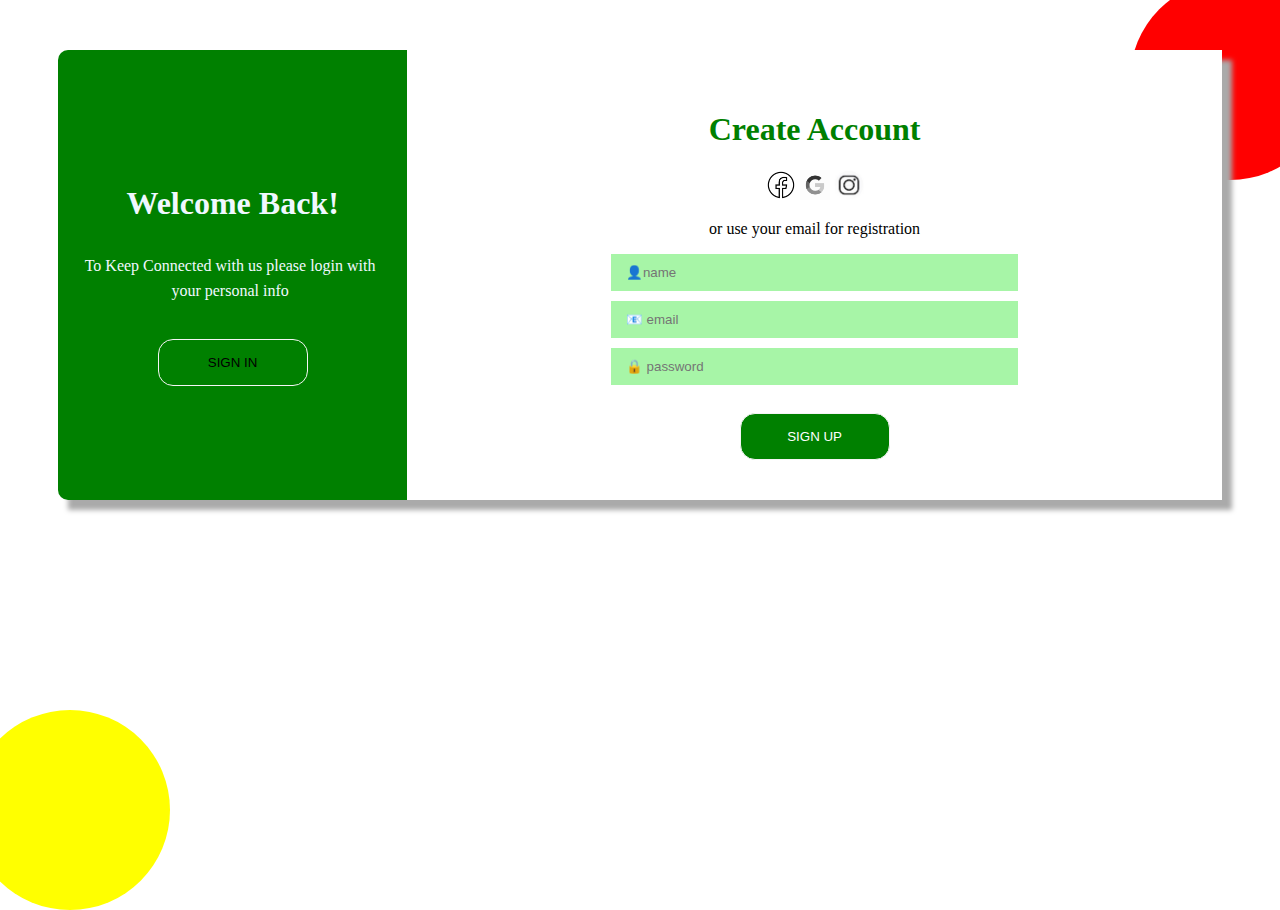
<file: homework1/index.html>
<!DOCTYPE html>
<html lang="en">
  <head>
    <meta charset="UTF-8" />
    <meta http-equiv="X-UA-Compatible" content="IE=edge" />
    <meta name="viewport" content="width=device-width, initial-scale=1.0" />
    <title>Diprella</title>
    <link rel="stylesheet" href="style.css" />
  </head>
  <body>
    <div class="circle yellow-circle"></div>
    <div class="circle red-circle"></div>
    <div class="parent">
      <div class="one">
        <div>
          <h1>Welcome Back!</h1>
          <p>To Keep Connected with us please login with your personal info</p>
          <button id="in">SIGN IN</button>
        </div>
      </div>

      <div class="two">
        <div class="outerdiv">
          <div class="create">
            <h1>Create Account</h1>
            <img src="facebook.png" alt="facebook" width="30px" />
            <img src="google.png" alt="google" width="30px" />
            <img src="insta.jfif" alt="instagram" width="30px" />
            <p>or use your email for registration</p>
          </div>

          <form class="input">
            <input type="text" placeholder="👤name" />
            <input type="email" placeholder="📧 email" />
            <input type="password" name="" id="" placeholder="🔒 password" />
            <br />
            <div class="button"><button id="up">SIGN UP</button></div>
          </form>
        </div>
      </div>
    </div>
  </body>
</html>
</file>
<file: homework1/style.css>
.parent {
  margin: 50px;
  display: flex;
  height: 450px;
  background: white;
  box-shadow: 10px 10px 5px #aaaaaa;
}
.one {
  background-color: green;
  width: 30%;
  height: 100%;
  display: flex;
  align-items: center;
  text-align: center;
  color: aliceblue;
  border-top-left-radius: 10px;
  border-bottom-left-radius: 10px;
  height: 100%;
}

.two .outerdiv {
  width: 50%;
}

.one p {
  padding: 10px 30px 20px 25px;
  line-height: 25px;
}

button {
  width: 150px;
  border-radius: 15px;
  padding: 15px 0;
  outline: none;
  border: 1px solid whitesmoke;
  cursor: pointer;
  background-color: green;
  /* border-top-left-radius: 15px;
  border-top-left-radius: 15px; */
}

.two {
  background-color: white;
  width: 70%;
  display: flex;
  /* align-items: center; */
  justify-content: center;
  padding-top: 40px;
  border-top-right-radius: 10px;
  border-bottom-right-radius: 10px;
}

.two h1 {
  color: green;
}

.create {
  text-align: center;
  text-decoration: none;
}

form {
  display: flex;
  flex-direction: column;
}

input:focus::-webkit-input-placeholder {
  opacity: 0;
}

input:focus {
  outline: none;
}

form input {
  margin-bottom: 10px;
  padding: 0 15px;
  height: 37px;
  background: rgb(167, 245, 167);
  outline: none;
  border: none;
}

form .button {
  text-align: center;
}

form button {
  background: green;
  color: white;
}

.circle {
  z-index: -1;
  border-radius: 50%;
  height: 200px;
  width: 200px;
  display: inline-block;
  background-color: aliceblue;
}

.yellow-circle {
  background-color: yellow;
  position: absolute;
  bottom: -10px;
  left: -30px;
}

.red-circle {
  background-color: red;
  position: absolute;
  top: -20px;
  right: -50px;
}
</file>
